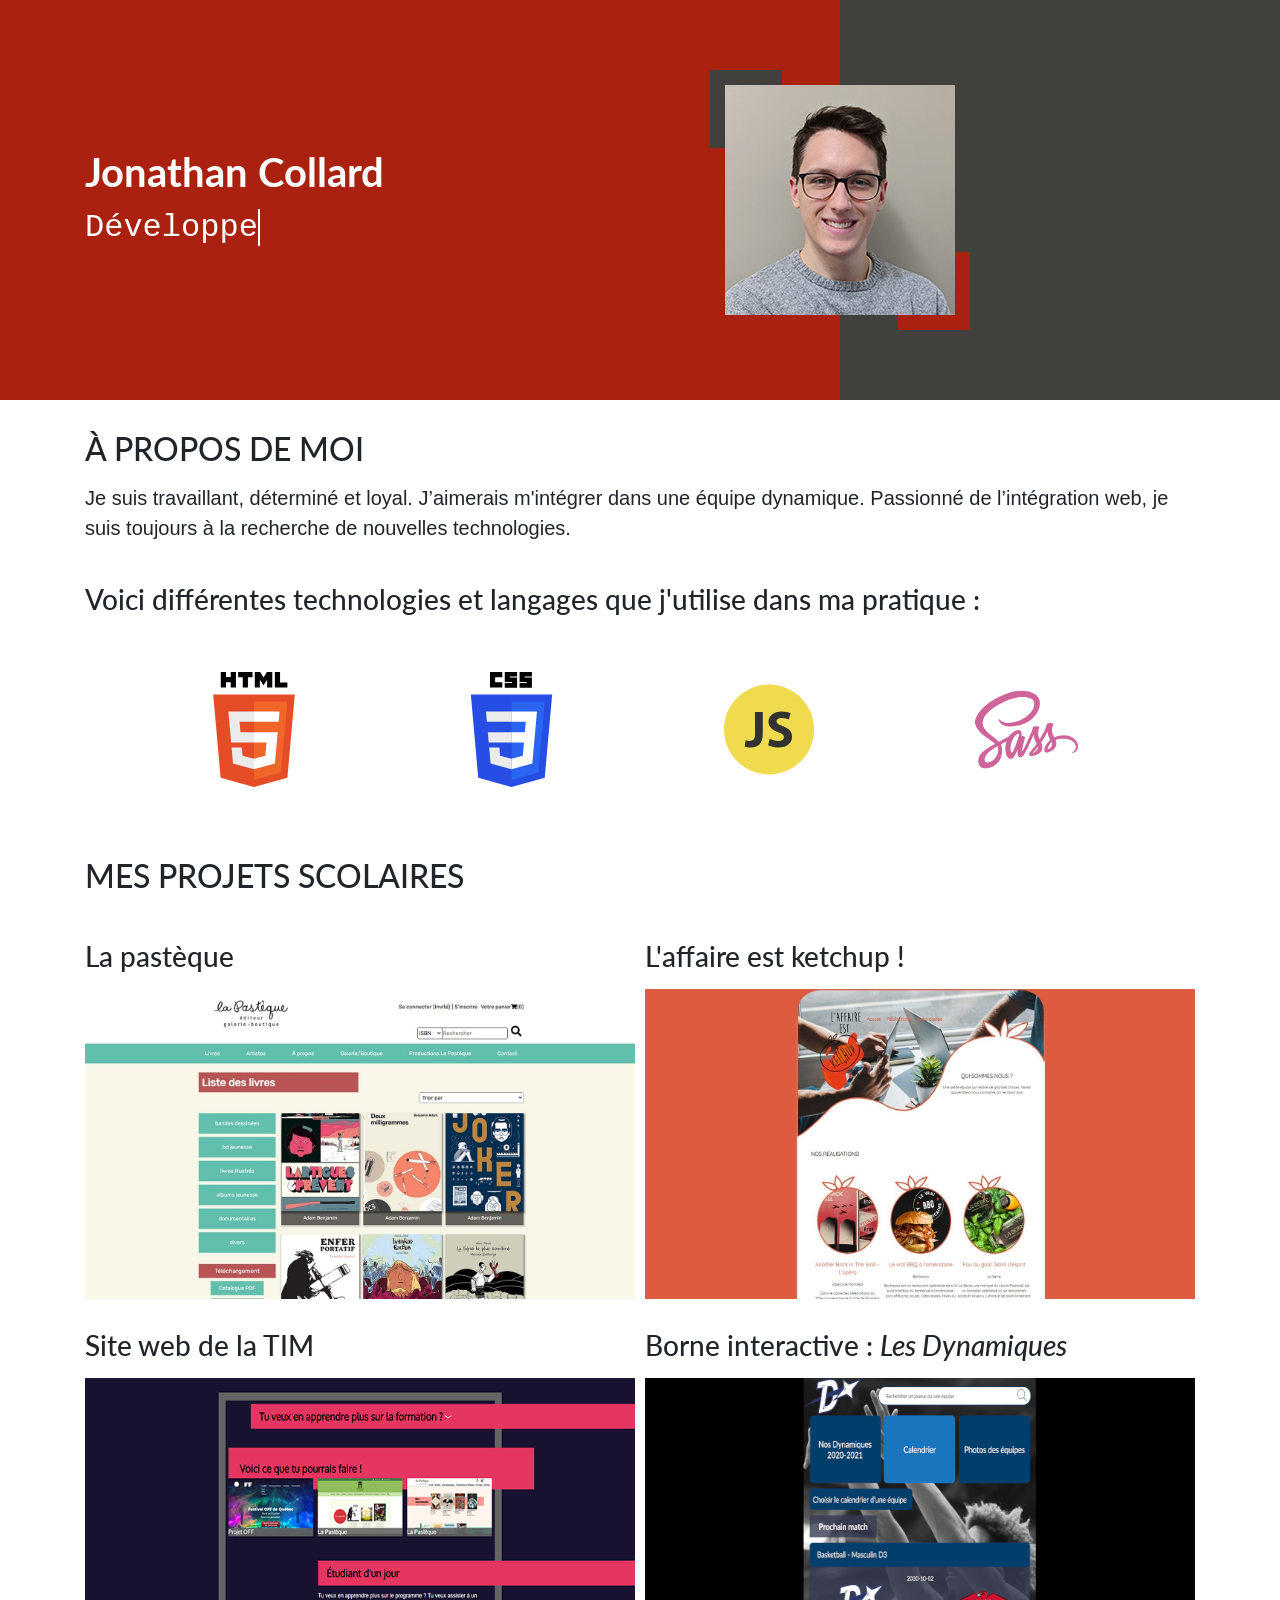
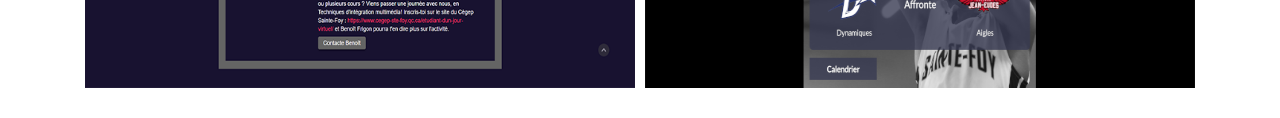
<file: index.html>
<!DOCTYPE html>
<html>
<head>
<meta name="viewport" content="width=device-width, initial-scale=1">
  <title></title>
  <meta charset="utf-8" />
  <meta name="viewport" content="width=device-width, initial-scale=1.0" />
  <meta name="author" content="Jonathan Collard">
  <meta name="keywords" content="portfolio,2022,Jonathan Collard">
  <meta name="description" content="Portfolio de Jonathan Collard">
  <link rel="stylesheet" href="css/styles.css"/>
 <script type="text/javascript" src="js/typing.js"></script>
  <link rel="stylesheet" href="https://cdn.jsdelivr.net/npm/bootstrap@4.5.3/dist/css/bootstrap.min.css" integrity="sha384-TX8t27EcRE3e/ihU7zmQxVncDAy5uIKz4rEkgIXeMed4M0jlfIDPvg6uqKI2xXr2" crossorigin="anonymous">
  <style>@import url('https://fonts.googleapis.com/css2?family=Lato&display=swap');</style>
  <style>@import url('https://fonts.googleapis.com/css2?family=Lato&display=swap');</style>
  <!-- <link rel="shortcut icon" type="image/png" href="<?php echo get_template_directory_uri();?>/images/favicon-32x32.png"/>
  <script src="https://kit.fontawesome.com/45ab3eb1c1.js" crossorigin="anonymous"></script> -->
</head>
<body>
 
<div class="banniere_image">
  <div class=" container">
      <div class="banniere_texte">
        <h1>Jonathan Collard</h1>
      </div>
      <div class="contain">
        <a href="" class="typewrite" data-period="2000" data-type='[ "Développeur web front-end.", "Intégrateur web."]'>
          <span class="wrap"></span>
        </a>
      </div>
  </div>
</div>


<div class="container">
  <h2>À propos de moi</h2>
  <p class="intro_text">Je suis travaillant, déterminé et loyal. J’aimerais m'intégrer dans une équipe dynamique. Passionné de l’intégration web, je suis toujours à la recherche de nouvelles technologies.</p>
  <h3>Voici différentes technologies et langages que j'utilise dans ma pratique :</h3>
</div>


  <div class="container">
      <div id="carouselSansControle" class="carousel slide" data-ride="carousel" data-interval="3000">
        <div class="carousel-inner">
          <div class="carousel-item active">
            <div class="flexItemCarrousel">
              <img class="d-block w-100" src="img/logo/HTML5_Logo.svg" alt="First slide" width="115px;" height="115px;">
              <img class="d-block w-100" src="img/logo/CSS3_logo.svg" alt="First slide" width="115px;" height="115px;">
              <img class="d-block w-100" src="img/logo/js_logo.svg" alt="First slide" width="115px;" height="115px;">
              <a href="https://sass-lang.com/" target="_blank" class="w-100" title=""><img class="d-block w-100" src="img/logo/sass_logo.svg" alt="First slide" width="115px;" height="115px;"></a>
            </div>
          </div>
          <div class="carousel-item">
            <div class="flexItemCarrousel">
              <a href="https://www.adobe.com/ca_fr/products/photoshop.html" target="_blank" class="w-100" title="Par Adobe photoshop"><img class="d-block w-100" src="img/logo/photoshop_logo.svg" alt="First slide" width="115px;" height="115px;"></a>
              <a href="https://www.adobe.com/ca_fr/products/illustrator.html" target="_blank" class="w-100" title="Par Adobe Illustrator"><img class="d-block w-100" src="img/logo/illustrator_logo.svg" alt="First slide" width="115px;" height="115px;"></a>
              <a href="https://www.adobe.com/ca_fr/products/premiere.html" target="_blank" class="w-100" title="Par Adobe Premiere"><img class="d-block w-100" src="img/logo/premiere_logo.svg" alt="First slide" width="115px;" height="115px;"></a>
              <a href="https://www.adobe.com/ca_fr/products/aftereffects.html" target="_blank" class="w-100" title="Par Adobe After Effects"><img class="d-block w-100" src="img/logo/ae_logo.svg" alt="First slide" width="115px;" height="115px;"></a>
            </div>
          </div>
          <div class="carousel-item">
            <div class="flexItemCarrousel">
              <a href="https://www.php.net/" target="_blank" class="w-100" title="Par Php"><img class="d-block w-100" src="img//logo/php-logo.svg" alt="First slide" width="115px;" height="115px;"></a>
              <a href="https://www.typescriptlang.org/" target="_blank" class="w-100" title="Par TypeScript lang"><img class="d-block w-100" src="img/logo/ts-logo.svg" alt="First slide" width="115px;" height="115px;"></a>
              <a href="https://vuejs.org/" target="_blank" class="w-100" title="Par Vue.js"><img class="d-block w-100" src="img//logo/Vue.js_Logo.svg" alt="First slide" width="115px;" height="115px;"></a>
              <a href="https://wordpress.com/fr/" target="_blank" class="w-100" title="Par Wordpress"><img class="d-block w-100" src="img//logo/WordPress-logo.svg" alt="First slide" width="115px;" height="115px;"></a>
            </div>
          </div>
        </div>
      </div>
  </div>

<div class="container">
  <h2>Mes projets scolaires</h2>
  <div class="zoneProjet">
    <div>
      <h3>La pastèque</h3>
      <div class="img_content">
        <img src="img/prj8_01_w1480-740x418.jpg" alt="" class="img_projet">
        <div class="over">
            <div class="over_text">Voici un site web qui a été réalisé en équipe avec l’approche MVC. Le but du projet était de nous initier au monde du e-commerce. Nous devions créer un site web transactionnel pour l’éditeur : La Pastèque. Le site permet de rechercher, d'acheter, ainsi que de consulter les informations sur plus d’une centaine de livres et d’artistes.</div>
        </div>
      </div>
    </div>

    <div>
      <h3>L'affaire est ketchup !</h3>
      <div class="img_content">
        <img src="img/prj14_01_w1480-740x418.jpg" alt="" class="img_projet">
        <div class="over">
            <div class="over_text">Mes coéquipiers et moi devions concevoir une agence web fictive. C'était la première fois que nous utilisions WordPress. Ce projet a pratiquement été réalisé entièrement à distance, nous avons dû nous adapter rapidement à une nouvelle façon de travailler. Depuis, le télétravail fait parti de mon quotidien. </div>
        </div>
      </div>
    </div>


    <div>
      <h3>Site web de la TIM</h3>
      <div class="img_content">
      <img src="img/timcsf_petit.png" alt="" class="img_projet">
        <div class="over">
          <div class="over_text">Dans le cadre de mon projet final, j'avais comme mandat de faire le site web promotionnel de la technique en intégration multimédia (TIM). J'ai conçu entièrement ce site, de la conception graphique jusqu'à la programmation.</div>
        </div>
      </div>
    </div>

    <div>
      <h3>Borne interactive : <em>Les Dynamiques</em></h3>
      <div class="img_content">
      <img src="img/borne_grand.png" alt="" class="img_projet">
      <div class="over">
        <div class="over_text">Dans le cadre d'un projet pour l'équipe sportive <em>Les Dynamiques</em> du cégep de Sainte-Foy, j'avais comme mandat de réfléchir aux étapes de conception d'une borne intéractive. Celle-ci serait utilisée par les étudiants du Cégep pour avoir accès aux prochains événements, au calendrier et aux statistiques des joueurs.</div>
      </div>
      </div>

    </div>

  </div>
</div>

<script src="https://code.jquery.com/jquery-3.5.1.slim.min.js" integrity="sha384-DfXdz2htPH0lsSSs5nCTpuj/zy4C+OGpamoFVy38MVBnE+IbbVYUew+OrCXaRkfj" crossorigin="anonymous"></script>
<script src="https://cdn.jsdelivr.net/npm/bootstrap@4.5.3/dist/js/bootstrap.bundle.min.js" integrity="sha384-ho+j7jyWK8fNQe+A12Hb8AhRq26LrZ/JpcUGGOn+Y7RsweNrtN/tE3MoK7ZeZDyx" crossorigin="anonymous"></script>
</body>
</html>
</file>
<file: css/styles.css>
body, html {
    height: 100%;
    margin: 0;
    font-family: Arial, Helvetica, sans-serif;
  }


.bleedGris{
  background-color: #E7E7E7;
}




  h1{
    font-family: 'Lato', sans-serif;
    font-weight: bold !important;
    color: white;
      
  }

  h2{
      font-family: 'Lato', sans-serif;
      text-transform: uppercase !important;
      font-weight: 500;
      margin-top: 30px !important;
      margin-bottom: 15px !important;
  }

  h3{
    font-family: 'Lato', sans-serif;
    text-transform: none !important;
    margin-top: 30px !important;
    margin-bottom: 15px !important;
    font-size: 25px;
  }
  p{
    font-family: 'Roboto', sans-serif;
    font-size: 20px;
  }

  a:hover{
    color: #ffff !important;
    text-decoration: none !important;
  }

/*****************************************************/
/**************** BANNIERE   ************************/
/*****************************************************/
.flex{
  display: flex;
  align-items: center;
  align-content: center;
  justify-content: center;
  padding-top: 90px;
}


.banniere_image{
  background: url("../img/banner_x3000.png") no-repeat;
  max-width: 100%;
  height: 400px;
  display: flex;
  align-items: center;
  background-position: center;
  background-size: cover;
  position: relative;
}

.intro_text{
  font-size: 20px;
  margin-bottom: 40px !important;

}
/*****************************************************/
/**************** Zone carrousel  ********************/
/*****************************************************/
.flexItemCarrousel{
  display: flex;
  align-items: center;
  align-content: center;
  justify-content: center;
  padding: 40px;

}


/*****************************************************/
/**************** ZONE PROJET ************************/
/*****************************************************/


.zoneProjet {
  display: flex;
  justify-content: space-between;
  flex-wrap: wrap;
  padding-bottom: 30px;
}
.img_projet{
  width: 550px;
  height: 310px;
}

@media screen and (max-width: 600px) {
  .img_projet{
    max-width: 100%;
    max-height: 100%;
  }
}

.img_content{
  position: relative;
  width: 100%;
}

.over{
  position: absolute;
  bottom: 0;
  left: 0;
  right: 0;
  background-color: rgb(231, 231, 231, .9);
  overflow: hidden;
  width: 100%;
  height: 0;
  transition: .5s ease;
}
.img_content:hover .over{
  height: 100%;
}

.over_text {
  color: #000000;
  font-size: 20px;
  font-family: 'Roboto', sans-serif;
  position: absolute;
  top: 50%;
  left: 50%;
  width: 80%;
  transform: translate(-50%, -50%);
  text-align: left;
}

@media screen and (max-width: 600px) {
  .over_text{
    font-size: 13px;
  }
}

/*****************************************************/
/**************** Animation typing *******************/
/*****************************************************/


.contain{
  display: flex;

}
.typewrite{
  width: 27ch;
  color: white;
  /* animation: typing 2s steps(17), blink .5s step-end infinite alternate; */
  white-space: nowrap;
  overflow: hidden;
  font-family: monospace;
  font-size: 2em;
}

/* @keyframes typing {
  from {
    width: 0
  }
}
    
@keyframes blink {
  50% {
    border-color: transparent
  }
} */
</file>
